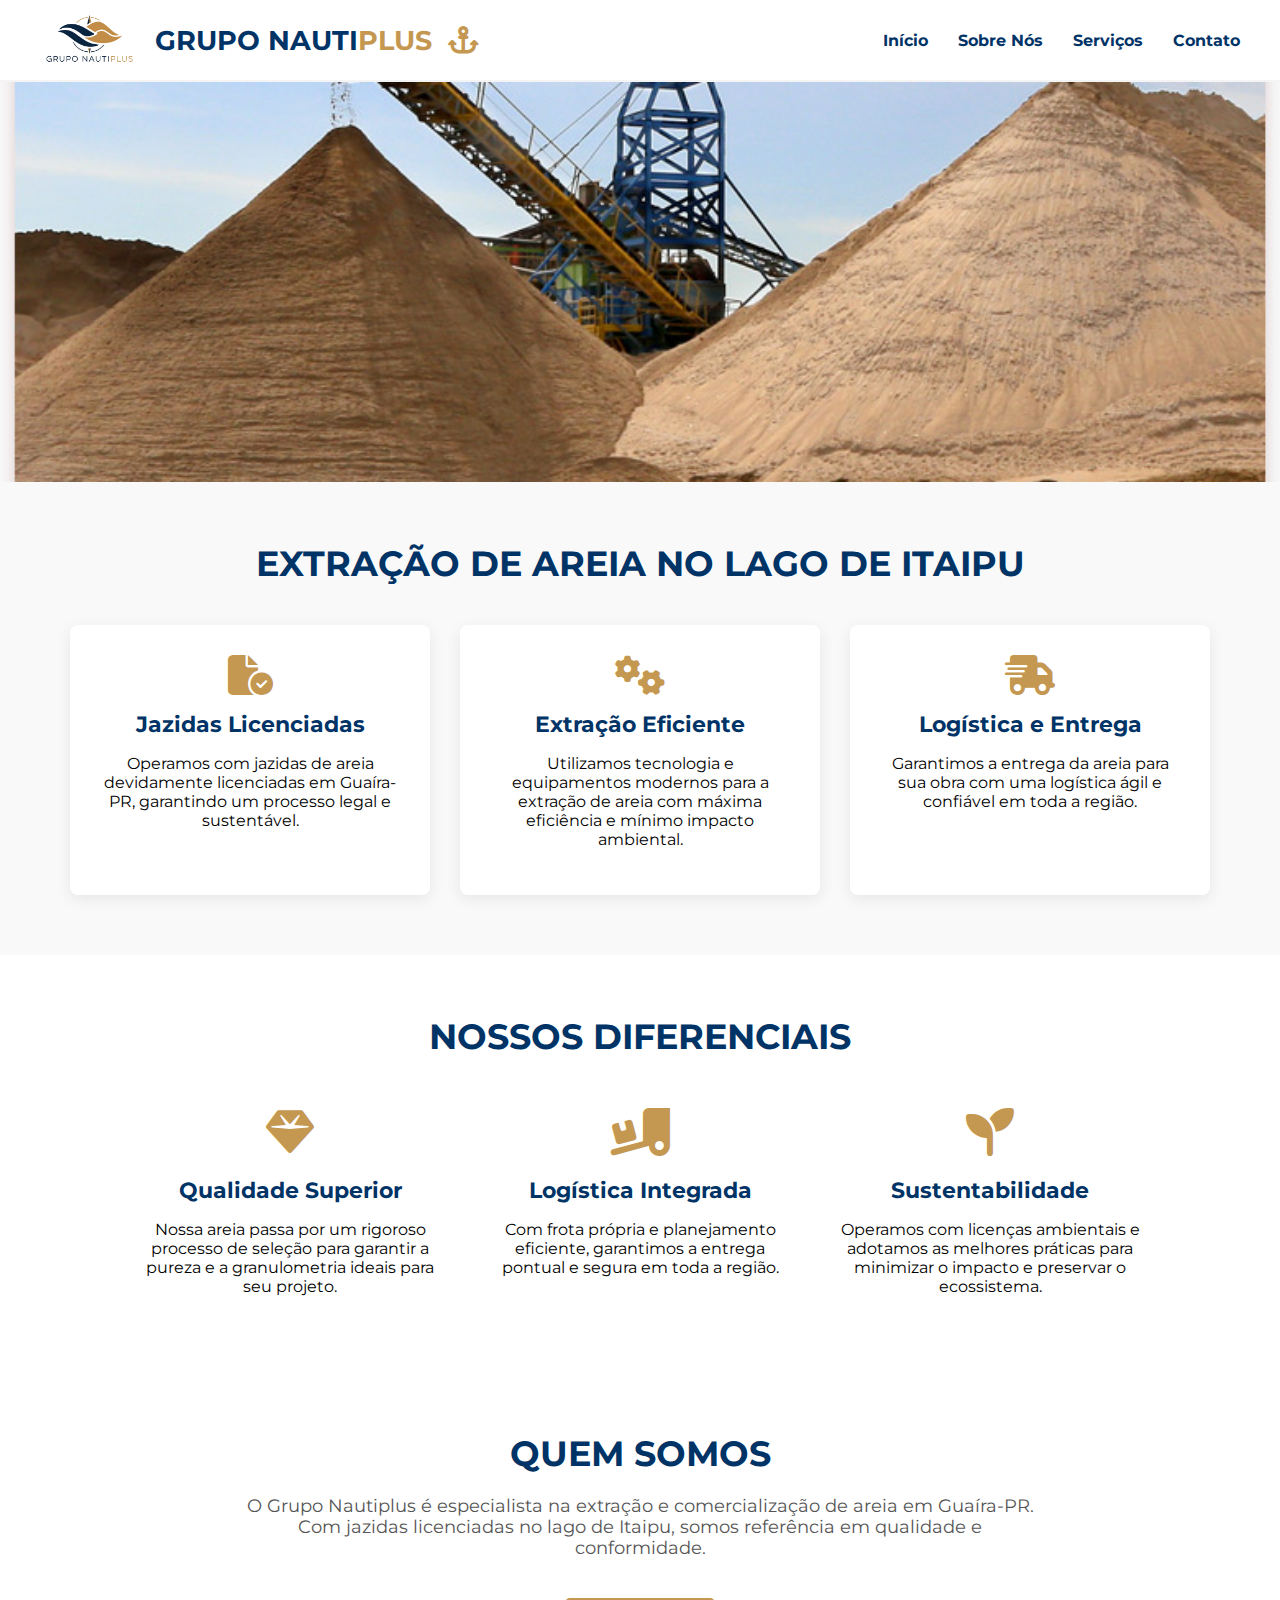
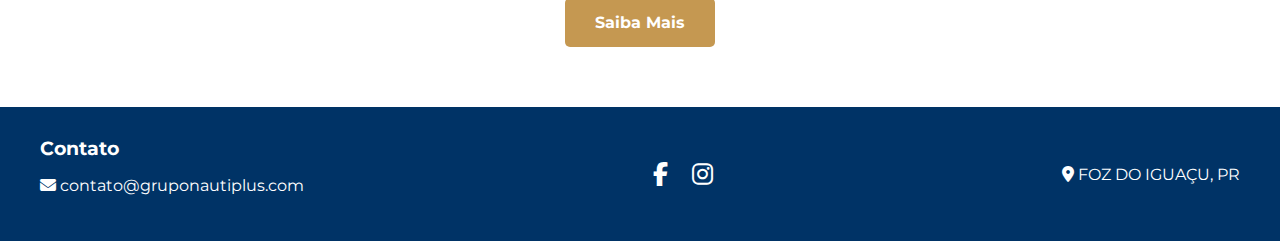
<file: index.html>
<!DOCTYPE html>
<html lang="pt-br">
<head>
    <meta charset="UTF-8">
    <meta name="viewport" content="width=device-width, initial-scale=1.0">
    <title>Grupo Nautiplus</title>
    <link rel="stylesheet" href="styles.css?v=1.0.4">
    <link rel="icon" type="image/png" href="images/logo.png">
    <!-- Montserrat Google Fonts -->
    <link href="https://fonts.googleapis.com/css?family=Montserrat:400,700&display=swap" rel="stylesheet">
    <!-- Ícones Nauticos (Font Awesome) -->
    <link rel="stylesheet" href="https://cdnjs.cloudflare.com/ajax/libs/font-awesome/6.4.2/css/all.min.css">
</head>
<body>
    <header>
        <div class="logo">
            <img src="images/logo.png" alt="Logo Grupo Nautiplus" class="logo-img" />
            <h1>
                GRUPO NAUTI<span class="plus">PLUS</span>
                <i class="fa-solid fa-anchor" style="color: #C59851; margin-left: 8px;"></i>
            </h1>
        </div>
        <nav>
            <ul>
                <li><a href="index.html">Início</a></li>
                <li><a href="about.html">Sobre Nós</a></li>
                <li><a href="services.html">Serviços</a></li>
                <li><a href="contact.html">Contato</a></li>
            </ul>
        </nav>
    </header>

    <section class="hero">
        <!-- Esta seção agora serve como um banner visual com a imagem de fundo -->
    </section>

    <section class="services-highlight">
        <h2>Extração de Areia no Lago de Itaipu</h2>
        <div class="services-container">
            <div class="service-card">
                <i class="fa-solid fa-file-circle-check"></i>
                <h3>Jazidas Licenciadas</h3>
                <p>Operamos com jazidas de areia devidamente licenciadas em Guaíra-PR, garantindo um processo legal e sustentável.</p>
            </div>
            <div class="service-card">
                <i class="fa-solid fa-gears"></i>
                <h3>Extração Eficiente</h3>
                <p>Utilizamos tecnologia e equipamentos modernos para a extração de areia com máxima eficiência e mínimo impacto ambiental.</p>
            </div>
            <div class="service-card">
                <i class="fa-solid fa-truck-fast"></i>
                <h3>Logística e Entrega</h3>
                <p>Garantimos a entrega da areia para sua obra com uma logística ágil e confiável em toda a região.</p>
            </div>
        </div>
    </section>

    <section class="differentiators-section">
        <h2>Nossos Diferenciais</h2>
        <div class="differentiators-container">
            <div class="differentiator-item">
                <i class="fa-solid fa-gem"></i>
                <h3>Qualidade Superior</h3>
                <p>Nossa areia passa por um rigoroso processo de seleção para garantir a pureza e a granulometria ideais para seu projeto.</p>
            </div>
            <div class="differentiator-item">
                <i class="fa-solid fa-truck-ramp-box"></i>
                <h3>Logística Integrada</h3>
                <p>Com frota própria e planejamento eficiente, garantimos a entrega pontual e segura em toda a região.</p>
            </div>
            <div class="differentiator-item">
                <i class="fa-solid fa-seedling"></i>
                <h3>Sustentabilidade</h3>
                <p>Operamos com licenças ambientais e adotamos as melhores práticas para minimizar o impacto e preservar o ecossistema.</p>
            </div>
        </div>
    </section>

    <section class="about-us">
        <h2>Quem Somos</h2>
        <p>O Grupo Nautiplus é especialista na extração e comercialização de areia em Guaíra-PR. Com jazidas licenciadas no lago de Itaipu, somos referência em qualidade e conformidade.</p>
        <a href="about.html" class="cta-button">Saiba Mais</a>
    </section>

    <footer>
        <div class="contact-info">
            <h3>Contato</h3>
            <p><i class="fa-solid fa-envelope"></i> contato@gruponautiplus.com</p>
        </div>
        <div class="social-media">
            <a href="#"><i class="fa-brands fa-facebook-f"></i></a>
            <a href="#"><i class="fa-brands fa-instagram"></i></a>
        </div>
        <div class="address">
            <p><i class="fa-solid fa-location-dot"></i> FOZ DO IGUAÇU, PR</p>
        </div>
    </footer>

    <script src="js/main.js?v=1.0.0"></script>
</body>
</html>
</file>
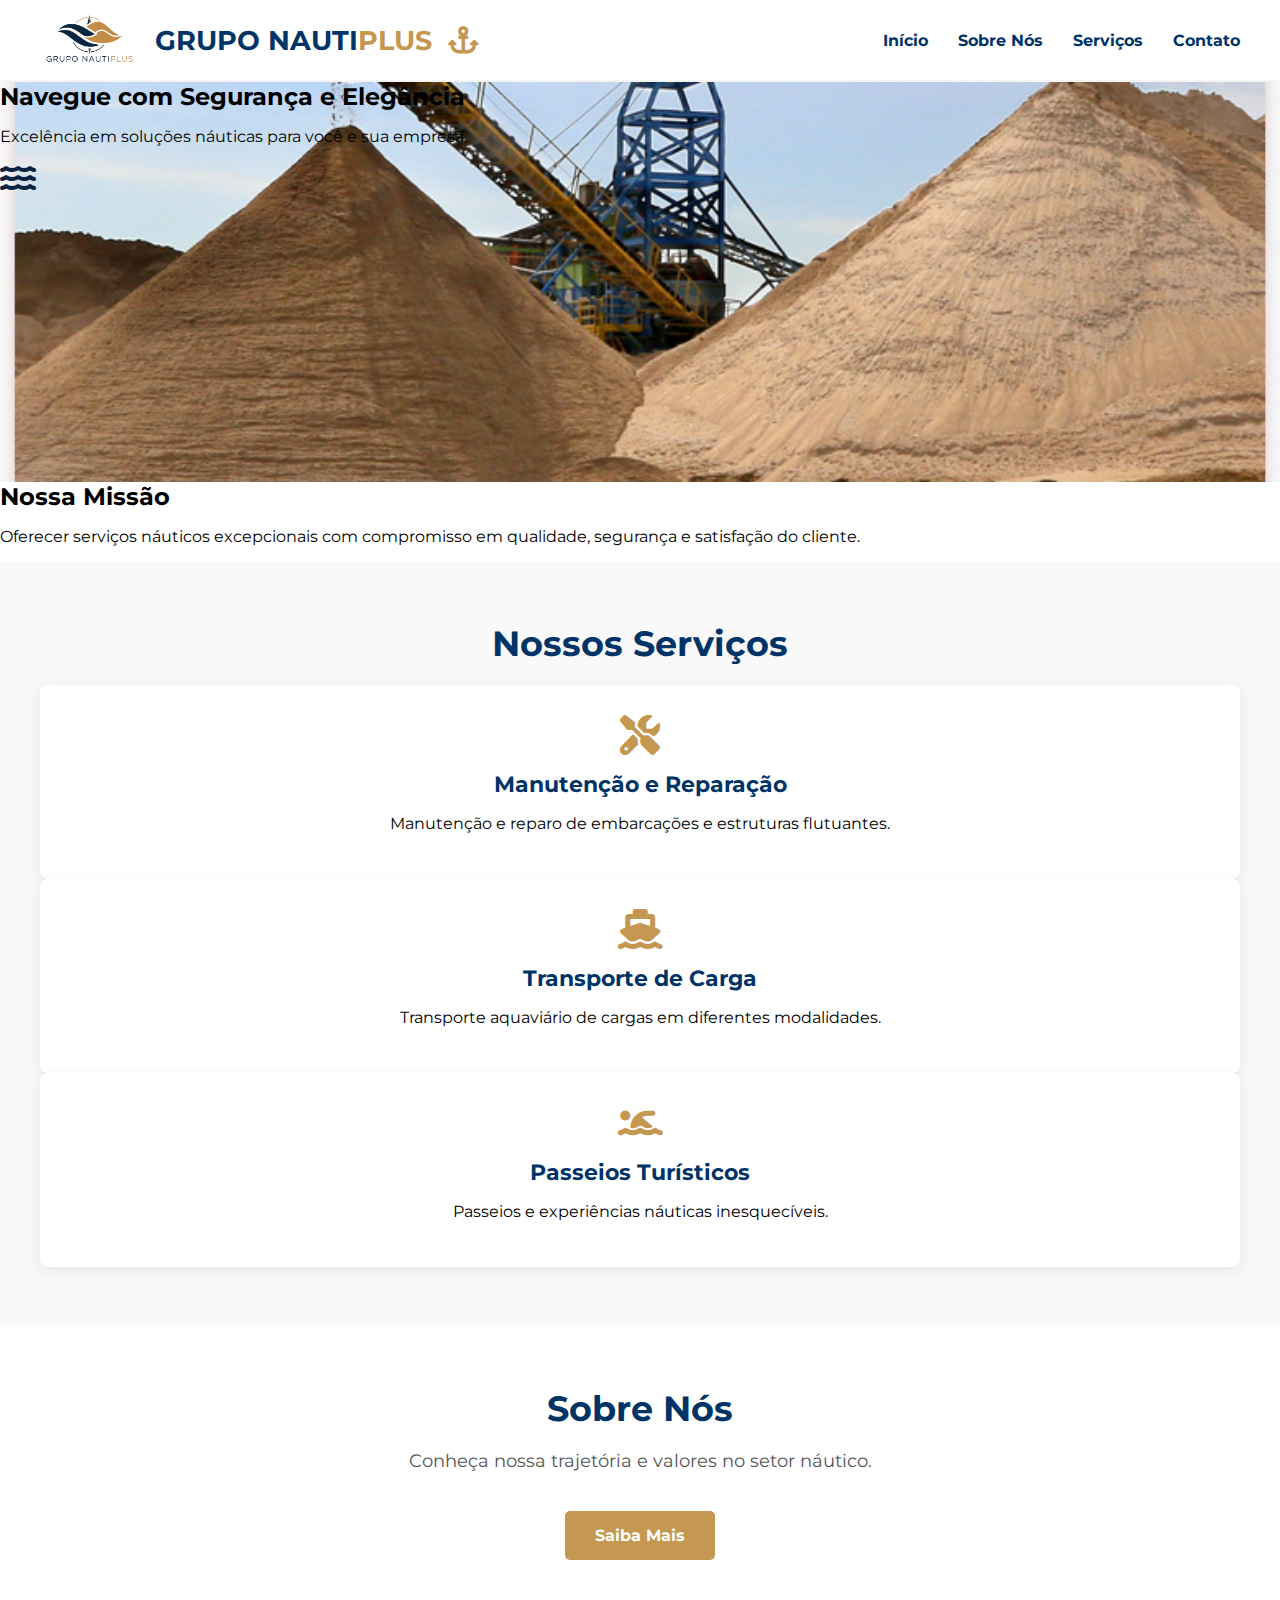
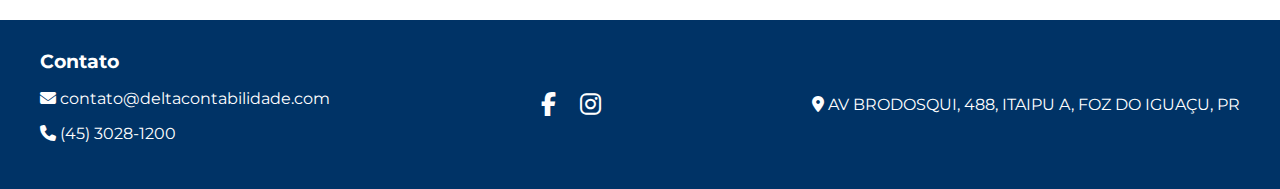
<file: grupo-nautiplus-website/src/index.html>
<!DOCTYPE html>
<html lang="pt-br">
<head>
    <meta charset="UTF-8">
    <meta name="viewport" content="width=device-width, initial-scale=1.0">
    <title>Grupo NautiPlus</title>
    <link rel="stylesheet" href="css/styles.css">
    <!-- Montserrat Google Fonts -->
    <link href="https://fonts.googleapis.com/css?family=Montserrat:400,700&display=swap" rel="stylesheet">
    <!-- Ícones Nauticos (Font Awesome) -->
    <link rel="stylesheet" href="https://cdnjs.cloudflare.com/ajax/libs/font-awesome/6.4.2/css/all.min.css">
</head>
<body>
    <header>
        <div class="logo">
            <img src="images/logo.png" alt="Logo Grupo NautiPlus" class="logo-img" />
            <h1>
                GRUPO NAUTI<span class="plus">PLUS</span>
                <i class="fa-solid fa-anchor" style="color: #C59851; margin-left: 8px;"></i>
            </h1>
        </div>
        <nav>
            <ul>
                <li><a href="index.html">Início</a></li>
                <li><a href="about.html">Sobre Nós</a></li>
                <li><a href="services.html">Serviços</a></li>
                <li><a href="contact.html">Contato</a></li>
            </ul>
        </nav>
    </header>

    <section class="hero">
        <div class="hero-content">
            <h2>Navegue com Segurança e Elegância</h2>
            <p>Excelência em soluções náuticas para você e sua empresa.</p>
            <i class="fa-solid fa-water" style="font-size: 2rem; color: #0A2342;"></i>
        </div>
    </section>

    <section class="mission">
        <h2>Nossa Missão</h2>
        <p>Oferecer serviços náuticos excepcionais com compromisso em qualidade, segurança e satisfação do cliente.</p>
    </section>

    <section class="services-highlight">
        <h2>Nossos Serviços</h2>
        <div class="service-card">
            <i class="fa-solid fa-screwdriver-wrench"></i>
            <h3>Manutenção e Reparação</h3>
            <p>Manutenção e reparo de embarcações e estruturas flutuantes.</p>
        </div>
        <div class="service-card">
            <i class="fa-solid fa-ship"></i>
            <h3>Transporte de Carga</h3>
            <p>Transporte aquaviário de cargas em diferentes modalidades.</p>
        </div>
        <div class="service-card">
            <i class="fa-solid fa-person-swimming"></i>
            <h3>Passeios Turísticos</h3>
            <p>Passeios e experiências náuticas inesquecíveis.</p>
        </div>
    </section>

    <section class="about-us">
        <h2>Sobre Nós</h2>
        <p>Conheça nossa trajetória e valores no setor náutico.</p>
        <a href="about.html" class="cta-button">Saiba Mais</a>
    </section>

    <footer>
        <div class="contact-info">
            <h3>Contato</h3>
            <p><i class="fa-solid fa-envelope"></i> contato@deltacontabilidade.com</p>
            <p><i class="fa-solid fa-phone"></i> (45) 3028-1200</p>
        </div>
        <div class="social-media">
            <a href="#"><i class="fa-brands fa-facebook-f"></i></a>
            <a href="#"><i class="fa-brands fa-instagram"></i></a>
        </div>
        <div class="address">
            <p><i class="fa-solid fa-location-dot"></i> AV BRODOSQUI, 488, ITAIPU A, FOZ DO IGUAÇU, PR</p>
        </div>
    </footer>

    <script src="js/main.js"></script>
</body>
</html>
</file>
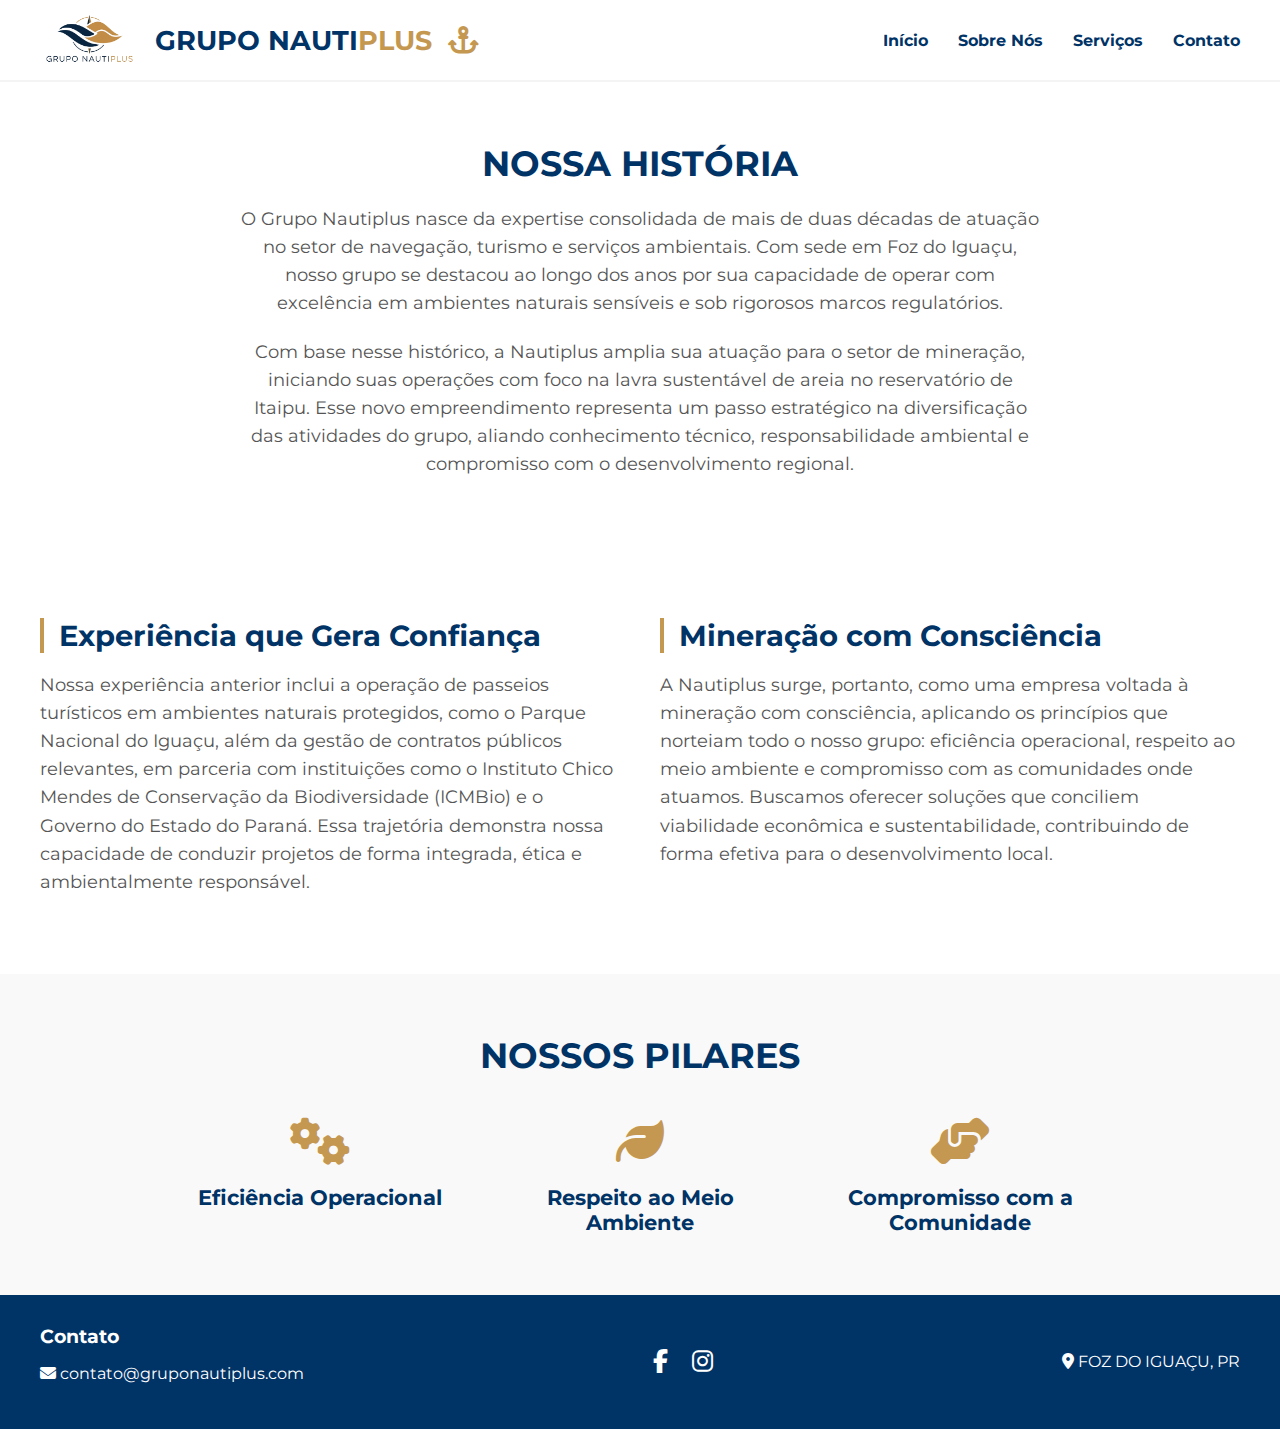
<file: about.html>
<!DOCTYPE html>
<html lang="pt-br">
<head>
    <meta charset="UTF-8">
    <meta name="viewport" content="width=device-width, initial-scale=1.0">
    <title>Sobre Nós - Grupo Nautiplus</title>
    <link rel="stylesheet" href="styles.css?v=1.0.0">
    <link rel="icon" type="image/png" href="images/logo.png">
    <!-- Montserrat Google Fonts -->
    <link href="https://fonts.googleapis.com/css?family=Montserrat:400,700&display=swap" rel="stylesheet">
    <!-- Ícones (Font Awesome) -->
    <link rel="stylesheet" href="https://cdnjs.cloudflare.com/ajax/libs/font-awesome/6.4.2/css/all.min.css">
</head>
<body>
    <header>
        <div class="logo">
            <img src="images/logo.png" alt="Logo Grupo Nautiplus" class="logo-img" />
            <h1>
                GRUPO NAUTI<span class="plus">PLUS</span>
                <i class="fa-solid fa-anchor" style="color: #C59851; margin-left: 8px;"></i>
            </h1>
        </div>
        <nav>
            <ul>
                <li><a href="index.html">Início</a></li>
                <li><a href="about.html">Sobre Nós</a></li>
                <li><a href="services.html">Serviços</a></li>
                <li><a href="contact.html">Contato</a></li>
            </ul>
        </nav>
    </header>

    <main>
        <section class="about-page-section">
            <div class="about-intro">
                <h2>Nossa História</h2>
                <p>O Grupo Nautiplus nasce da expertise consolidada de mais de duas décadas de atuação no setor de navegação, turismo e serviços ambientais. Com sede em Foz do Iguaçu, nosso grupo se destacou ao longo dos anos por sua capacidade de operar com excelência em ambientes naturais sensíveis e sob rigorosos marcos regulatórios.</p>
                <p>Com base nesse histórico, a Nautiplus amplia sua atuação para o setor de mineração, iniciando suas operações com foco na lavra sustentável de areia no reservatório de Itaipu. Esse novo empreendimento representa um passo estratégico na diversificação das atividades do grupo, aliando conhecimento técnico, responsabilidade ambiental e compromisso com o desenvolvimento regional.</p>
            </div>
        </section>

        <section class="experience-section">
            <div class="experience-content">
                <h3>Experiência que Gera Confiança</h3>
                <p>Nossa experiência anterior inclui a operação de passeios turísticos em ambientes naturais protegidos, como o Parque Nacional do Iguaçu, além da gestão de contratos públicos relevantes, em parceria com instituições como o Instituto Chico Mendes de Conservação da Biodiversidade (ICMBio) e o Governo do Estado do Paraná. Essa trajetória demonstra nossa capacidade de conduzir projetos de forma integrada, ética e ambientalmente responsável.</p>
            </div>
            <div class="principles-content">
                <h3>Mineração com Consciência</h3>
                <p>A Nautiplus surge, portanto, como uma empresa voltada à mineração com consciência, aplicando os princípios que norteiam todo o nosso grupo: eficiência operacional, respeito ao meio ambiente e compromisso com as comunidades onde atuamos. Buscamos oferecer soluções que conciliem viabilidade econômica e sustentabilidade, contribuindo de forma efetiva para o desenvolvimento local.</p>
            </div>
        </section>
        
        <section class="values-highlight">
            <h2>Nossos Pilares</h2>
            <div class="values-container">
                <div class="value-card">
                    <i class="fa-solid fa-gears"></i>
                    <h4>Eficiência Operacional</h4>
                </div>
                <div class="value-card">
                    <i class="fa-solid fa-leaf"></i>
                    <h4>Respeito ao Meio Ambiente</h4>
                </div>
                <div class="value-card">
                    <i class="fa-solid fa-handshake-angle"></i>
                    <h4>Compromisso com a Comunidade</h4>
                </div>
            </div>
        </section>
    </main>

    <footer>
        <div class="contact-info">
            <h3>Contato</h3>
            <p><i class="fa-solid fa-envelope"></i> contato@gruponautiplus.com</p>
        </div>
        <div class="social-media">
            <a href="#"><i class="fa-brands fa-facebook-f"></i></a>
            <a href="#"><i class="fa-brands fa-instagram"></i></a>
        </div>
        <div class="address">
            <p><i class="fa-solid fa-location-dot"></i> FOZ DO IGUAÇU, PR</p>
        </div>
    </footer>
</body>
</html>
</file>
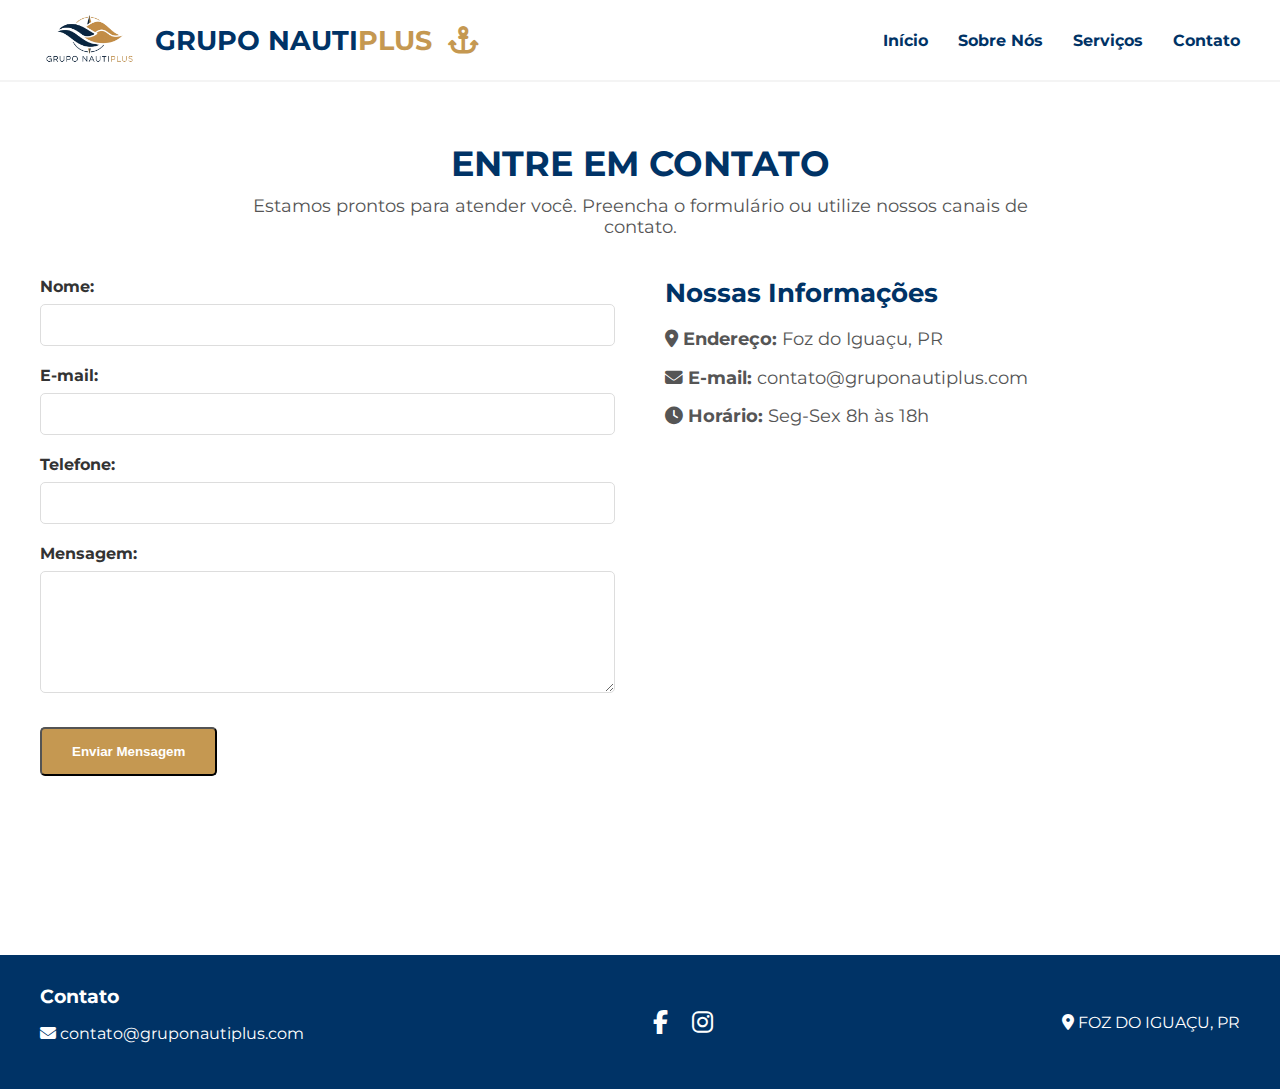
<file: contact.html>
<!DOCTYPE html>
<html lang="pt-br">
<head>
    <meta charset="UTF-8">
    <meta name="viewport" content="width=device-width, initial-scale=1.0">
    <title>Contato - Grupo Nautiplus</title>
    <link rel="stylesheet" href="styles.css?v=1.0.0">
    <!-- Montserrat Google Fonts -->
    <link href="https://fonts.googleapis.com/css?family=Montserrat:400,700&display=swap" rel="stylesheet">
    <!-- Ícones (Font Awesome) -->
    <link rel="stylesheet" href="https://cdnjs.cloudflare.com/ajax/libs/font-awesome/6.4.2/css/all.min.css">
</head>
<body>
    <header>
        <div class="logo">
            <img src="images/logo.png" alt="Logo Grupo Nautiplus" class="logo-img" />
            <h1>
                Grupo Nauti<span class="plus">plus</span>
                <i class="fa-solid fa-anchor" style="color: #C59851; margin-left: 8px;"></i>
            </h1>
        </div>
        <nav>
            <ul>
                <li><a href="index.html">Início</a></li>
                <li><a href="about.html">Sobre Nós</a></li>
                <li><a href="services.html">Serviços</a></li>
                <li><a href="contact.html">Contato</a></li>
            </ul>
        </nav>
    </header>

    <main>
        <section class="contact-page-section">
            <h2>Entre em Contato</h2>
            <p class="subtitle">Estamos prontos para atender você. Preencha o formulário ou utilize nossos canais de contato.</p>
            <div class="contact-container">
                <div class="contact-form-container">
                    <form action="#" method="post">
                        <label for="name">Nome:</label>
                        <input type="text" id="name" name="name" required>

                        <label for="email">E-mail:</label>
                        <input type="email" id="email" name="email" required>

                        <label for="phone">Telefone:</label>
                        <input type="tel" id="phone" name="phone">

                        <label for="message">Mensagem:</label>
                        <textarea id="message" name="message" rows="6" required></textarea>

                        <button type="submit" class="cta-button">Enviar Mensagem</button>
                    </form>
                </div>
                <div class="contact-details-container">
                    <h3>Nossas Informações</h3>
                    <p><i class="fa-solid fa-location-dot"></i> <strong>Endereço:</strong> Foz do Iguaçu, PR</p>
                    <p><i class="fa-solid fa-envelope"></i> <strong>E-mail:</strong> contato@gruponautiplus.com</p>
                    <p><i class="fa-solid fa-clock"></i> <strong>Horário:</strong> Seg-Sex 8h às 18h</p>
                    <div class="map-container">
                        <iframe src="https://www.google.com/maps/embed?pb=!1m16!1m12!1m3!1d3451.625385304905!2d-54.48948496482502!3d-25.42665815296876!2m3!1f0!2f0!3f0!3m2!1i1024!2i768!4f13.1!2m1!1smapa!5e1!3m2!1spt-PT!2sbr!4v1753891708103!5m2!1spt-PT!2sbr" width="600" height="450" style="border:0;" allowfullscreen="" loading="lazy" referrerpolicy="no-referrer-when-downgrade"></iframe>
                    </div>
                </div>
            </div>
        </section>
    </main>

    <footer>
        <div class="contact-info">
            <h3>Contato</h3>
            <p><i class="fa-solid fa-envelope"></i> contato@gruponautiplus.com</p>
        </div>
        <div class="social-media">
            <a href="#"><i class="fa-brands fa-facebook-f"></i></a>
            <a href="#"><i class="fa-brands fa-instagram"></i></a>
        </div>
        <div class="address">
            <p><i class="fa-solid fa-location-dot"></i> FOZ DO IGUAÇU, PR</p>
        </div>
    </footer>

    <script src="js/main.js?v=1.0.0"></script>
</body>
</html>
</file>
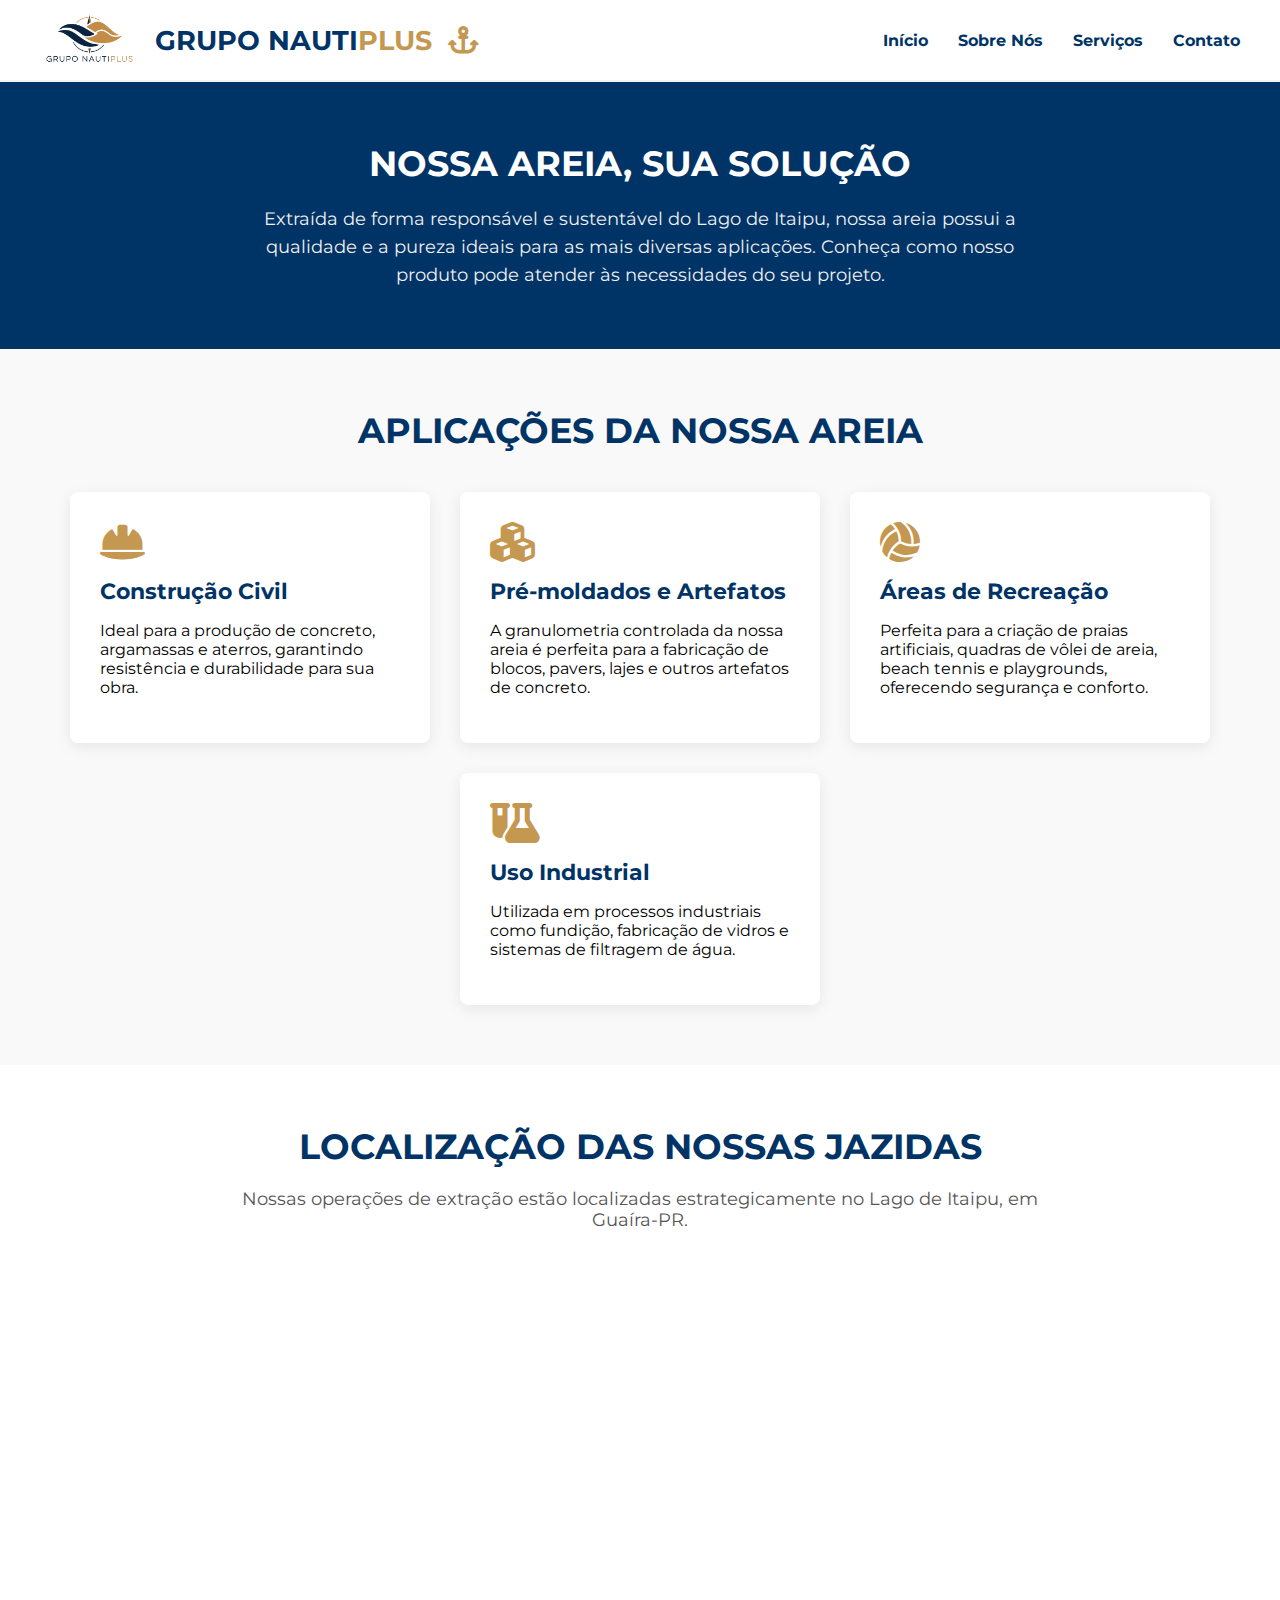
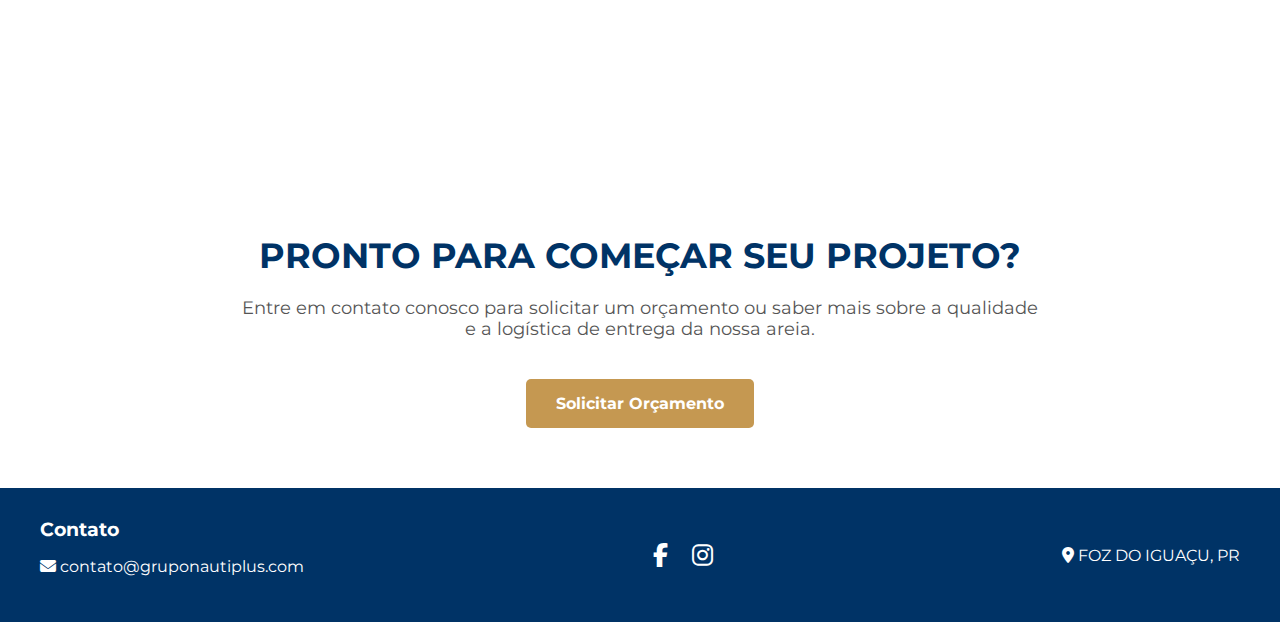
<file: services.html>
<!DOCTYPE html>
<html lang="pt-br">
<head>
    <meta charset="UTF-8">
    <meta name="viewport" content="width=device-width, initial-scale=1.0">
    <title>Serviços - Grupo Nautiplus</title>
    <link rel="stylesheet" href="styles.css?v=1.0.0">
    <!-- Montserrat Google Fonts -->
    <link href="https://fonts.googleapis.com/css?family=Montserrat:400,700&display=swap" rel="stylesheet">
    <!-- Ícones (Font Awesome) -->
    <link rel="stylesheet" href="https://cdnjs.cloudflare.com/ajax/libs/font-awesome/6.4.2/css/all.min.css">
</head>
<body>
    <header>
        <div class="logo">
            <img src="images/logo.png" alt="Logo Grupo Nautiplus" class="logo-img" />
            <h1>
                Grupo Nauti<span class="plus">plus</span>
                <i class="fa-solid fa-anchor" style="color: #C59851; margin-left: 8px;"></i>
            </h1>
        </div>
        <nav>
            <ul>
                <li><a href="index.html">Início</a></li>
                <li><a href="about.html">Sobre Nós</a></li>
                <li><a href="services.html">Serviços</a></li>
                <li><a href="contact.html">Contato</a></li>
            </ul>
        </nav>
    </header>

    <main>
        <section class="services-page-intro">
            <h2>Nossa Areia, Sua Solução</h2>
            <p>Extraída de forma responsável e sustentável do Lago de Itaipu, nossa areia possui a qualidade e a pureza ideais para as mais diversas aplicações. Conheça como nosso produto pode atender às necessidades do seu projeto.</p>
        </section>

        <section class="service-applications">
            <h2>Aplicações da Nossa Areia</h2>
            <div class="services-container">
                <div class="service-card">
                    <i class="fa-solid fa-helmet-safety"></i>
                    <h3>Construção Civil</h3>
                    <p>Ideal para a produção de concreto, argamassas e aterros, garantindo resistência e durabilidade para sua obra.</p>
                </div>
                <div class="service-card">
                    <i class="fa-solid fa-cubes"></i>
                    <h3>Pré-moldados e Artefatos</h3>
                    <p>A granulometria controlada da nossa areia é perfeita para a fabricação de blocos, pavers, lajes e outros artefatos de concreto.</p>
                </div>
                <div class="service-card">
                    <i class="fa-solid fa-volleyball"></i>
                    <h3>Áreas de Recreação</h3>
                    <p>Perfeita para a criação de praias artificiais, quadras de vôlei de areia, beach tennis e playgrounds, oferecendo segurança e conforto.</p>
                </div>
                <div class="service-card">
                    <i class="fa-solid fa-flask-vial"></i>
                    <h3>Uso Industrial</h3>
                    <p>Utilizada em processos industriais como fundição, fabricação de vidros e sistemas de filtragem de água.</p>
                </div>
            </div>
        </section>

        <section class="location-section">
            <h2>Localização das Nossas Jazidas</h2>
            <p>Nossas operações de extração estão localizadas estrategicamente no Lago de Itaipu, em Guaíra-PR.</p>
            <div class="map-container">
                <iframe src="https://www.google.com/maps/embed?pb=!1m16!1m12!1m3!1d88871.46150775958!2d-54.25574748199987!3d-24.053917730969467!2m3!1f0!2f0!3f0!3m2!1i1024!2i768!4f13.1!2m1!1smapa!5e1!3m2!1spt-PT!2sbr!4v1753892261456!5m2!1spt-PT!2sbr" width="600" height="450" style="border:0;" allowfullscreen="" loading="lazy" referrerpolicy="no-referrer-when-downgrade"></iframe>
            </div>
        </section>

        <section class="quote-section">
            <h2>Pronto para Começar seu Projeto?</h2>
            <p>Entre em contato conosco para solicitar um orçamento ou saber mais sobre a qualidade e a logística de entrega da nossa areia.</p>
            <a href="contact.html" class="cta-button">Solicitar Orçamento</a>
        </section>
    </main>

    <footer>
        <div class="contact-info">
            <h3>Contato</h3>
            <p><i class="fa-solid fa-envelope"></i> contato@gruponautiplus.com</p>
        </div>
        <div class="social-media">
            <a href="#"><i class="fa-brands fa-facebook-f"></i></a>
            <a href="#"><i class="fa-brands fa-instagram"></i></a>
        </div>
        <div class="address">
            <p><i class="fa-solid fa-location-dot"></i> FOZ DO IGUAÇU, PR</p>
        </div>
    </footer>

    <script src="js/main.js?v=1.0.0"></script>
</body>
</html>
</file>
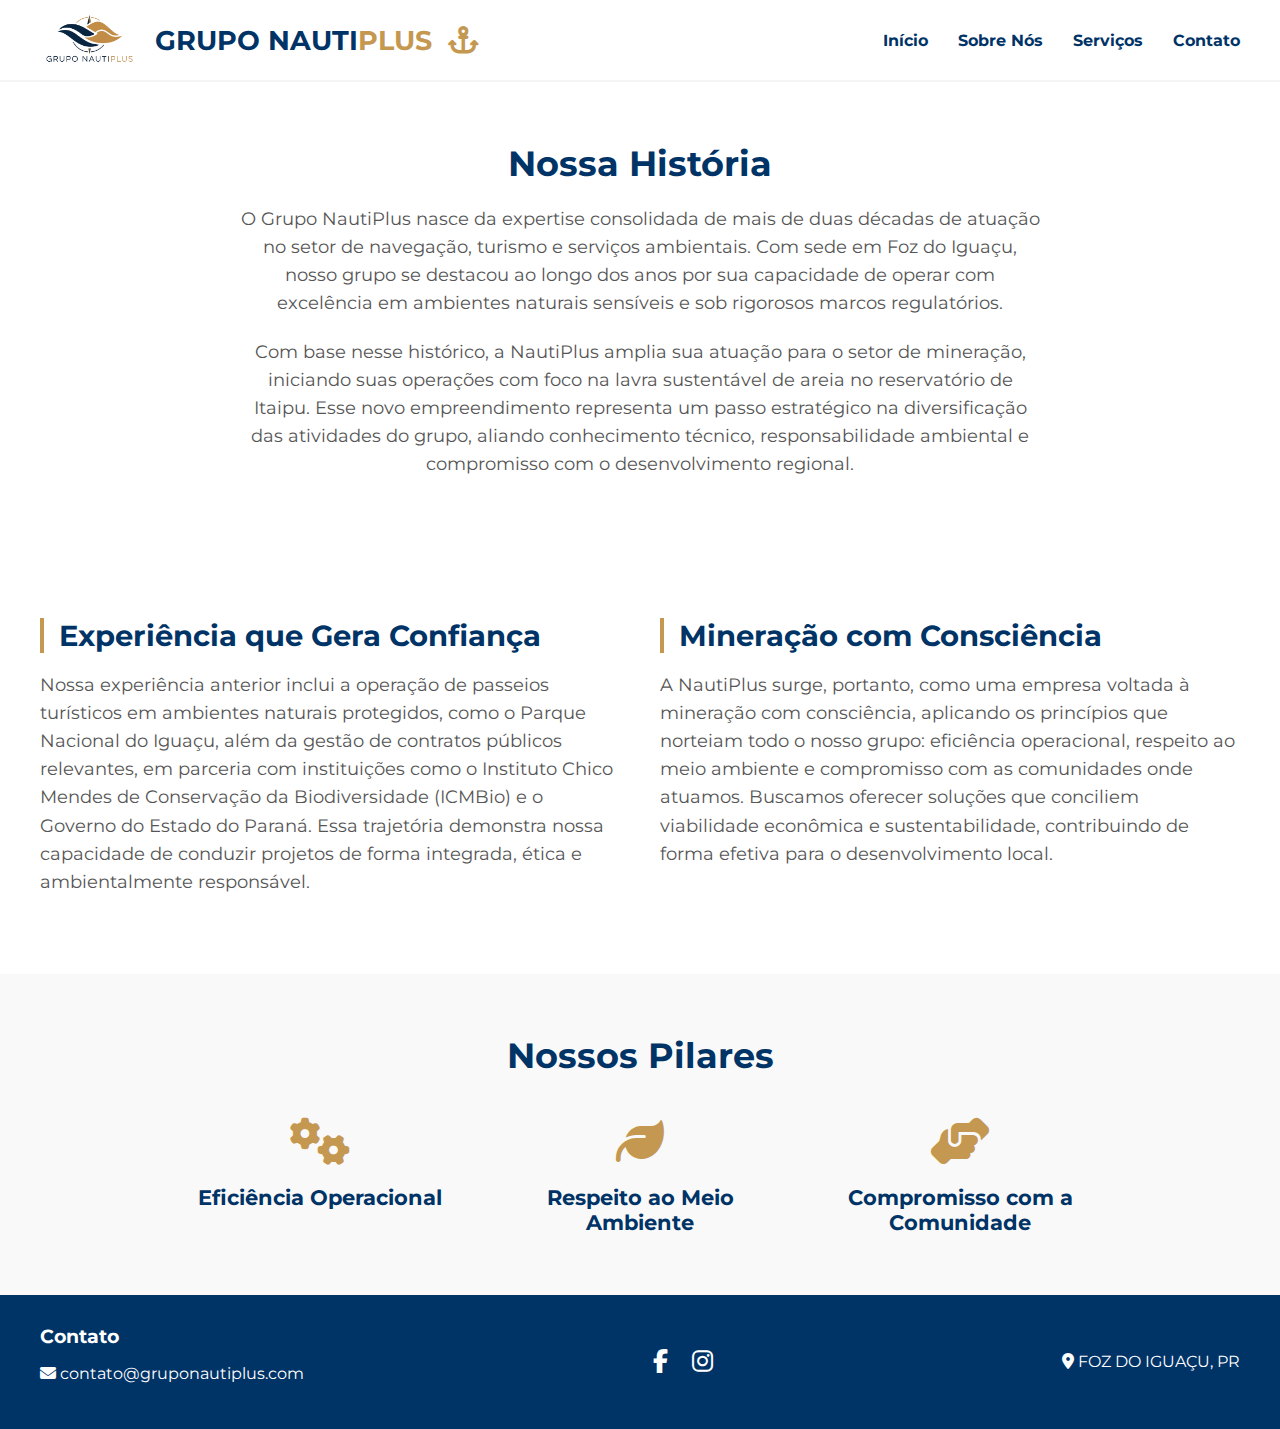
<file: grupo-nautiplus-website/src/about.html>
<!DOCTYPE html>
<html lang="pt-br">
<head>
    <meta charset="UTF-8">
    <meta name="viewport" content="width=device-width, initial-scale=1.0">
    <title>Sobre Nós - Grupo NautiPlus</title>
    <link rel="stylesheet" href="css/styles.css">
    <!-- Montserrat Google Fonts -->
    <link href="https://fonts.googleapis.com/css?family=Montserrat:400,700&display=swap" rel="stylesheet">
    <!-- Ícones (Font Awesome) -->
    <link rel="stylesheet" href="https://cdnjs.cloudflare.com/ajax/libs/font-awesome/6.4.2/css/all.min.css">
</head>
<body>
    <header>
        <div class="logo">
            <img src="images/logo.png" alt="Logo Grupo NautiPlus" class="logo-img" />
            <h1>
                GRUPO NAUTI<span class="plus">PLUS</span>
                <i class="fa-solid fa-anchor" style="color: #C59851; margin-left: 8px;"></i>
            </h1>
        </div>
        <nav>
            <ul>
                <li><a href="index.html">Início</a></li>
                <li><a href="about.html">Sobre Nós</a></li>
                <li><a href="services.html">Serviços</a></li>
                <li><a href="contact.html">Contato</a></li>
            </ul>
        </nav>
    </header>

    <main>
        <section class="about-page-section">
            <div class="about-intro">
                <h2>Nossa História</h2>
                <p>O Grupo NautiPlus nasce da expertise consolidada de mais de duas décadas de atuação no setor de navegação, turismo e serviços ambientais. Com sede em Foz do Iguaçu, nosso grupo se destacou ao longo dos anos por sua capacidade de operar com excelência em ambientes naturais sensíveis e sob rigorosos marcos regulatórios.</p>
                <p>Com base nesse histórico, a NautiPlus amplia sua atuação para o setor de mineração, iniciando suas operações com foco na lavra sustentável de areia no reservatório de Itaipu. Esse novo empreendimento representa um passo estratégico na diversificação das atividades do grupo, aliando conhecimento técnico, responsabilidade ambiental e compromisso com o desenvolvimento regional.</p>
            </div>
        </section>

        <section class="experience-section">
            <div class="experience-content">
                <h3>Experiência que Gera Confiança</h3>
                <p>Nossa experiência anterior inclui a operação de passeios turísticos em ambientes naturais protegidos, como o Parque Nacional do Iguaçu, além da gestão de contratos públicos relevantes, em parceria com instituições como o Instituto Chico Mendes de Conservação da Biodiversidade (ICMBio) e o Governo do Estado do Paraná. Essa trajetória demonstra nossa capacidade de conduzir projetos de forma integrada, ética e ambientalmente responsável.</p>
            </div>
            <div class="principles-content">
                <h3>Mineração com Consciência</h3>
                <p>A NautiPlus surge, portanto, como uma empresa voltada à mineração com consciência, aplicando os princípios que norteiam todo o nosso grupo: eficiência operacional, respeito ao meio ambiente e compromisso com as comunidades onde atuamos. Buscamos oferecer soluções que conciliem viabilidade econômica e sustentabilidade, contribuindo de forma efetiva para o desenvolvimento local.</p>
            </div>
        </section>
        
        <section class="values-highlight">
            <h2>Nossos Pilares</h2>
            <div class="values-container">
                <div class="value-card">
                    <i class="fa-solid fa-gears"></i>
                    <h4>Eficiência Operacional</h4>
                </div>
                <div class="value-card">
                    <i class="fa-solid fa-leaf"></i>
                    <h4>Respeito ao Meio Ambiente</h4>
                </div>
                <div class="value-card">
                    <i class="fa-solid fa-handshake-angle"></i>
                    <h4>Compromisso com a Comunidade</h4>
                </div>
            </div>
        </section>
    </main>

    <footer>
        <div class="contact-info">
            <h3>Contato</h3>
            <p><i class="fa-solid fa-envelope"></i> contato@gruponautiplus.com</p>
        </div>
        <div class="social-media">
            <a href="#"><i class="fa-brands fa-facebook-f"></i></a>
            <a href="#"><i class="fa-brands fa-instagram"></i></a>
        </div>
        <div class="address">
            <p><i class="fa-solid fa-location-dot"></i> FOZ DO IGUAÇU, PR</p>
        </div>
    </footer>
</body>
</html>
</file>
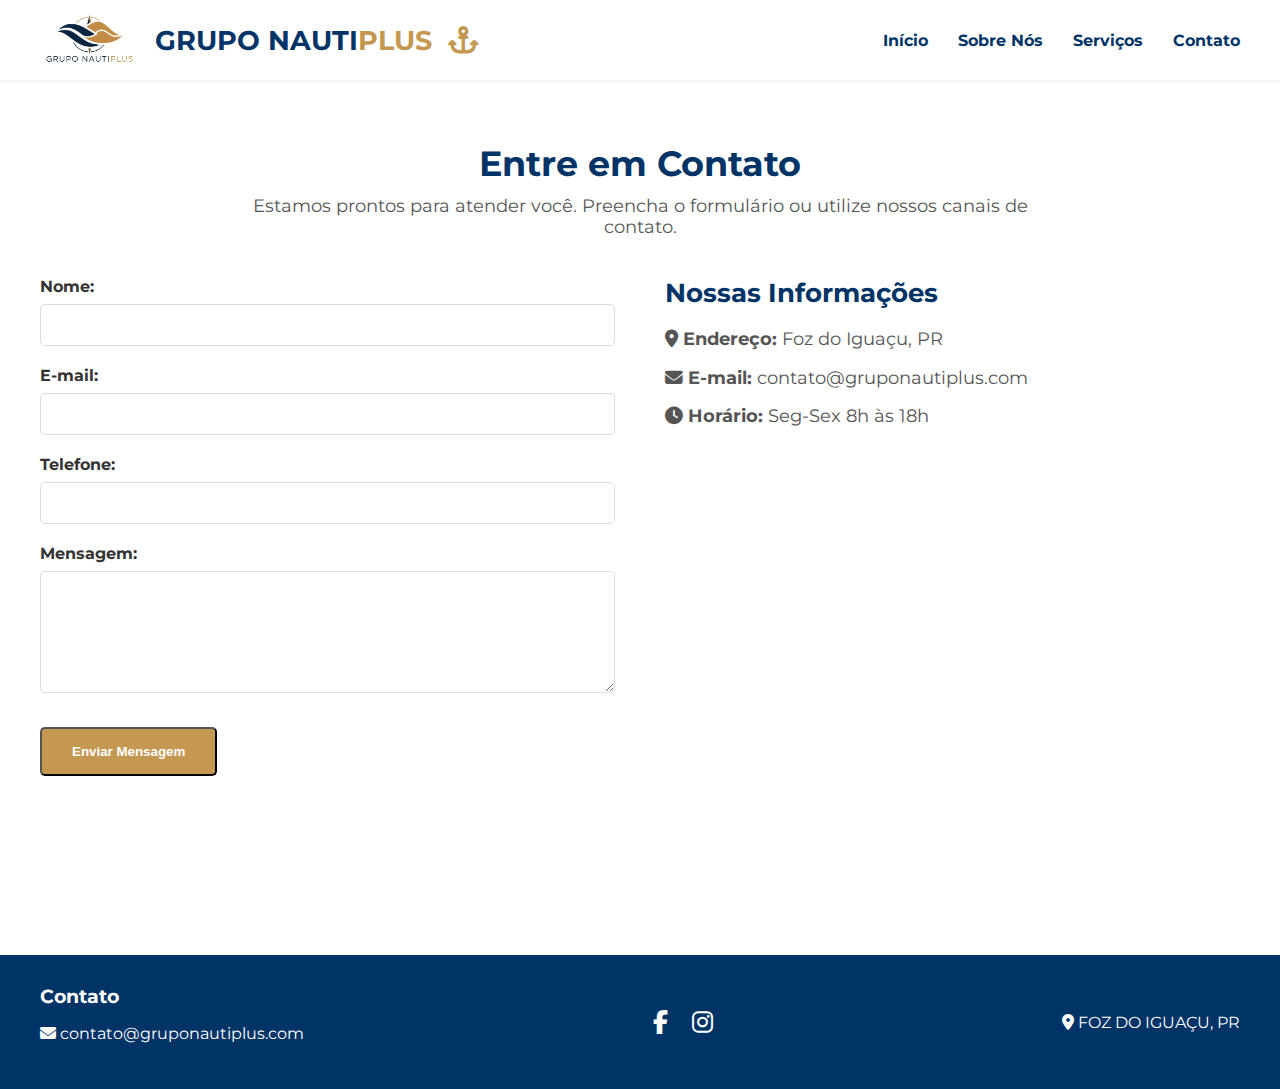
<file: grupo-nautiplus-website/src/contact.html>
<!DOCTYPE html>
<html lang="pt-br">
<head>
    <meta charset="UTF-8">
    <meta name="viewport" content="width=device-width, initial-scale=1.0">
    <title>Contato - Grupo NautiPlus</title>
    <link rel="stylesheet" href="css/styles.css">
    <!-- Montserrat Google Fonts -->
    <link href="https://fonts.googleapis.com/css?family=Montserrat:400,700&display=swap" rel="stylesheet">
    <!-- Ícones (Font Awesome) -->
    <link rel="stylesheet" href="https://cdnjs.cloudflare.com/ajax/libs/font-awesome/6.4.2/css/all.min.css">
</head>
<body>
    <header>
        <div class="logo">
            <img src="images/logo.png" alt="Logo Grupo NautiPlus" class="logo-img" />
            <h1>
                GRUPO NAUTI<span class="plus">PLUS</span>
                <i class="fa-solid fa-anchor" style="color: #C59851; margin-left: 8px;"></i>
            </h1>
        </div>
        <nav>
            <ul>
                <li><a href="index.html">Início</a></li>
                <li><a href="about.html">Sobre Nós</a></li>
                <li><a href="services.html">Serviços</a></li>
                <li><a href="contact.html">Contato</a></li>
            </ul>
        </nav>
    </header>

    <main>
        <section class="contact-page-section">
            <h2>Entre em Contato</h2>
            <p class="subtitle">Estamos prontos para atender você. Preencha o formulário ou utilize nossos canais de contato.</p>
            <div class="contact-container">
                <div class="contact-form-container">
                    <form action="#" method="post">
                        <label for="name">Nome:</label>
                        <input type="text" id="name" name="name" required>

                        <label for="email">E-mail:</label>
                        <input type="email" id="email" name="email" required>

                        <label for="phone">Telefone:</label>
                        <input type="tel" id="phone" name="phone">

                        <label for="message">Mensagem:</label>
                        <textarea id="message" name="message" rows="6" required></textarea>

                        <button type="submit" class="cta-button">Enviar Mensagem</button>
                    </form>
                </div>
                <div class="contact-details-container">
                    <h3>Nossas Informações</h3>
                    <p><i class="fa-solid fa-location-dot"></i> <strong>Endereço:</strong> Foz do Iguaçu, PR</p>
                    <p><i class="fa-solid fa-envelope"></i> <strong>E-mail:</strong> contato@gruponautiplus.com</p>
                    <p><i class="fa-solid fa-clock"></i> <strong>Horário:</strong> Seg-Sex 8h às 18h</p>
                    <div class="map-container">
                        <iframe src="https://www.google.com/maps/embed?pb=!1m16!1m12!1m3!1d3451.625385304905!2d-54.48948496482502!3d-25.42665815296876!2m3!1f0!2f0!3f0!3m2!1i1024!2i768!4f13.1!2m1!1smapa!5e1!3m2!1spt-PT!2sbr!4v1753891708103!5m2!1spt-PT!2sbr" width="600" height="450" style="border:0;" allowfullscreen="" loading="lazy" referrerpolicy="no-referrer-when-downgrade"></iframe>
                    </div>
                </div>
            </div>
        </section>
    </main>

    <footer>
        <div class="contact-info">
            <h3>Contato</h3>
            <p><i class="fa-solid fa-envelope"></i> contato@gruponautiplus.com</p>
        </div>
        <div class="social-media">
            <a href="#"><i class="fa-brands fa-facebook-f"></i></a>
            <a href="#"><i class="fa-brands fa-instagram"></i></a>
        </div>
        <div class="address">
            <p><i class="fa-solid fa-location-dot"></i> FOZ DO IGUAÇU, PR</p>
        </div>
    </footer>

    <script src="js/main.js"></script>
</body>
</html>
</file>
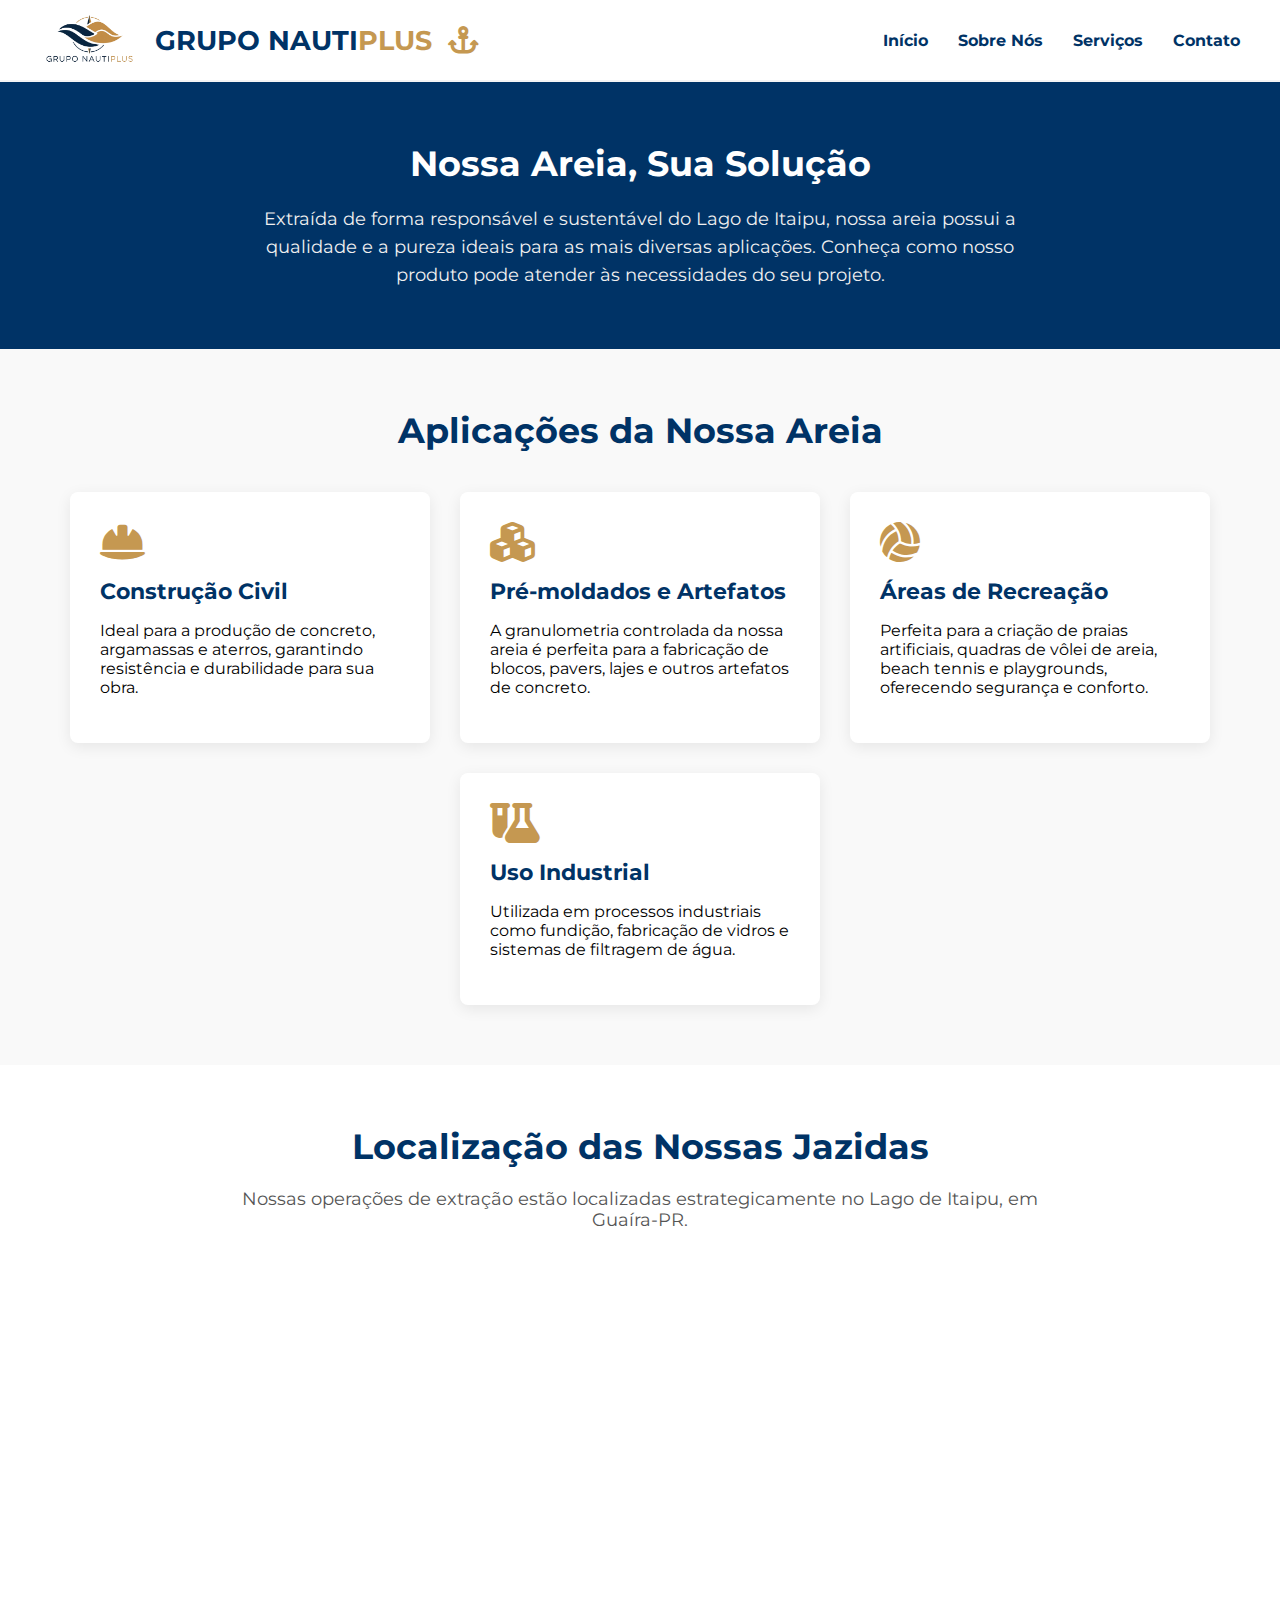
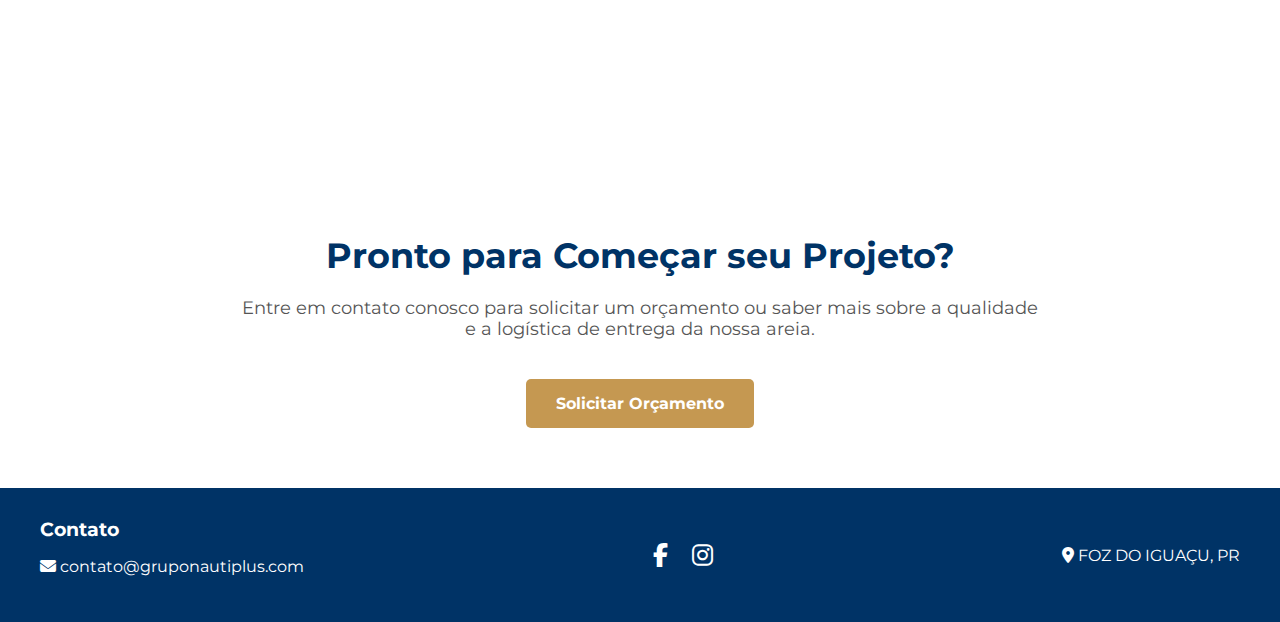
<file: grupo-nautiplus-website/src/services.html>
<!DOCTYPE html>
<html lang="pt-br">
<head>
    <meta charset="UTF-8">
    <meta name="viewport" content="width=device-width, initial-scale=1.0">
    <title>Serviços - Grupo NautiPlus</title>
    <link rel="stylesheet" href="css/styles.css">
    <!-- Montserrat Google Fonts -->
    <link href="https://fonts.googleapis.com/css?family=Montserrat:400,700&display=swap" rel="stylesheet">
    <!-- Ícones (Font Awesome) -->
    <link rel="stylesheet" href="https://cdnjs.cloudflare.com/ajax/libs/font-awesome/6.4.2/css/all.min.css">
</head>
<body>
    <header>
        <div class="logo">
            <img src="images/logo.png" alt="Logo Grupo NautiPlus" class="logo-img" />
            <h1>
                GRUPO NAUTI<span class="plus">PLUS</span>
                <i class="fa-solid fa-anchor" style="color: #C59851; margin-left: 8px;"></i>
            </h1>
        </div>
        <nav>
            <ul>
                <li><a href="index.html">Início</a></li>
                <li><a href="about.html">Sobre Nós</a></li>
                <li><a href="services.html">Serviços</a></li>
                <li><a href="contact.html">Contato</a></li>
            </ul>
        </nav>
    </header>

    <main>
        <section class="services-page-intro">
            <h2>Nossa Areia, Sua Solução</h2>
            <p>Extraída de forma responsável e sustentável do Lago de Itaipu, nossa areia possui a qualidade e a pureza ideais para as mais diversas aplicações. Conheça como nosso produto pode atender às necessidades do seu projeto.</p>
        </section>

        <section class="service-applications">
            <h2>Aplicações da Nossa Areia</h2>
            <div class="services-container">
                <div class="service-card">
                    <i class="fa-solid fa-helmet-safety"></i>
                    <h3>Construção Civil</h3>
                    <p>Ideal para a produção de concreto, argamassas e aterros, garantindo resistência e durabilidade para sua obra.</p>
                </div>
                <div class="service-card">
                    <i class="fa-solid fa-cubes"></i>
                    <h3>Pré-moldados e Artefatos</h3>
                    <p>A granulometria controlada da nossa areia é perfeita para a fabricação de blocos, pavers, lajes e outros artefatos de concreto.</p>
                </div>
                <div class="service-card">
                    <i class="fa-solid fa-volleyball"></i>
                    <h3>Áreas de Recreação</h3>
                    <p>Perfeita para a criação de praias artificiais, quadras de vôlei de areia, beach tennis e playgrounds, oferecendo segurança e conforto.</p>
                </div>
                <div class="service-card">
                    <i class="fa-solid fa-flask-vial"></i>
                    <h3>Uso Industrial</h3>
                    <p>Utilizada em processos industriais como fundição, fabricação de vidros e sistemas de filtragem de água.</p>
                </div>
            </div>
        </section>

        <section class="location-section">
            <h2>Localização das Nossas Jazidas</h2>
            <p>Nossas operações de extração estão localizadas estrategicamente no Lago de Itaipu, em Guaíra-PR.</p>
            <div class="map-container">
                <iframe src="https://www.google.com/maps/embed?pb=!1m16!1m12!1m3!1d88871.46150775958!2d-54.25574748199987!3d-24.053917730969467!2m3!1f0!2f0!3f0!3m2!1i1024!2i768!4f13.1!2m1!1smapa!5e1!3m2!1spt-PT!2sbr!4v1753892261456!5m2!1spt-PT!2sbr" width="600" height="450" style="border:0;" allowfullscreen="" loading="lazy" referrerpolicy="no-referrer-when-downgrade"></iframe>
            </div>
        </section>

        <section class="quote-section">
            <h2>Pronto para Começar seu Projeto?</h2>
            <p>Entre em contato conosco para solicitar um orçamento ou saber mais sobre a qualidade e a logística de entrega da nossa areia.</p>
            <a href="contact.html" class="cta-button">Solicitar Orçamento</a>
        </section>
    </main>

    <footer>
        <div class="contact-info">
            <h3>Contato</h3>
            <p><i class="fa-solid fa-envelope"></i> contato@gruponautiplus.com</p>
        </div>
        <div class="social-media">
            <a href="#"><i class="fa-brands fa-facebook-f"></i></a>
            <a href="#"><i class="fa-brands fa-instagram"></i></a>
        </div>
        <div class="address">
            <p><i class="fa-solid fa-location-dot"></i> FOZ DO IGUAÇU, PR</p>
        </div>
    </footer>

    <script src="js/main.js"></script>
</body>
</html>
</file>
<file: styles.css>
body {
    font-family: 'Montserrat', sans-serif;
    margin: 0;
    padding: 0;
    box-sizing: border-box;
}

header {
    background-color: #ffffff; /* Fundo branco para um visual mais limpo */
    color: #003366; /* Texto em azul escuro para contrastar com o fundo */
    padding: 10px 40px;
    display: flex;
    justify-content: space-between;
    align-items: center;
    border-bottom: 2px solid #f4f4f4; /* Borda sutil para separação */
}

h1, h2, h3 {
    margin: 0;
}

section h2 {
    text-transform: uppercase;
}

.logo {
    display: flex;
    align-items: center;
}

.logo h1 {
    font-size: 1.7rem;
    text-transform: uppercase;
}

.plus {
    color: #C59851; /* Cor dourada para destaque */
}

nav {
    margin: 0;
}

nav a {
    color: #003366; /* Cor do texto igual a do cabeçalho */
    text-decoration: none;
    font-weight: bold;
}

nav a:hover {
    text-decoration: underline;
}

nav ul {
    list-style: none;
    margin: 0;
    padding: 0;
    display: flex;
}

nav ul li {
    margin-left: 30px;
}

.hero {
    background-image: url('images/home-abareias.jpg'); /* Imagem de fundo principal */
    background-size: cover;
    background-position: center;
    height: 400px;
}

/* Estilo geral para as seções do corpo */
.services-highlight, .differentiators-section, .about-us {
    padding: 60px 40px;
    text-align: center;
}

/* Alternar cor de fundo para melhor distinção */
.services-highlight {
    background-color: #f9f9f9;
}

.services-highlight h2, .differentiators-section h2, .about-us h2 {
    font-size: 2.2rem;
    color: #003366;
    margin-bottom: 20px;
}

.about-us p {
    font-size: 1.1rem;
    color: #555;
    max-width: 800px;
    margin: 0 auto 30px auto; /* Centraliza o parágrafo */
}

/* Container para os cards de serviço */
.services-container {
    display: flex;
    justify-content: center;
    gap: 30px;
    flex-wrap: wrap;
    margin-top: 40px;
}

.service-card {
    background-color: #ffffff;
    border-radius: 8px;
    padding: 30px;
    box-shadow: 0 4px 15px rgba(0, 0, 0, 0.08);
    flex-basis: 300px; /* Largura base de cada card */
    transition: transform 0.3s ease, box-shadow 0.3s ease;
}

.service-card:hover {
    transform: translateY(-10px);
    box-shadow: 0 8px 25px rgba(0, 0, 0, 0.12);
}

.service-card i {
    font-size: 2.5rem;
    color: #C59851; /* Dourado */
    margin-bottom: 15px;
}

.service-card h3 {
    font-size: 1.4rem;
    color: #003366;
    margin-bottom: 10px;
}

.cta-button {
    background-color: #C59851; /* Dourado */
    color: #ffffff;
    padding: 15px 30px;
    border-radius: 5px;
    text-decoration: none;
    font-weight: bold;
    display: inline-block; /* Para que o margin-top funcione */
    margin-top: 10px;
    transition: background-color 0.3s ease;
}

.differentiators-section {
    background-color: #ffffff;
}

.differentiators-section h2 {
    margin-bottom: 50px;
}

.differentiators-container {
    display: flex;
    justify-content: center;
    gap: 50px;
    flex-wrap: wrap;
    max-width: 1200px;
    margin: 0 auto;
}

.differentiator-item {
    flex-basis: 300px;
}

.differentiator-item i {
    font-size: 3rem;
    color: #C59851;
    margin-bottom: 20px;
}

.differentiator-item h3 {
    font-size: 1.4rem;
    color: #003366;
    margin-bottom: 15px;
}
.cta-button:hover {
    background-color: #b38642; /* Dourado mais escuro */
}

footer {
    background-color: #003366;
    color: #ffffff;
    padding: 30px 40px;
    display: flex;
    justify-content: space-between;
    align-items: center;
    flex-wrap: wrap;
    gap: 20px;
}

/* Exemplo para ajustar a logo */
.logo-img {
    height: 60px;
    margin-right: 16px;
    vertical-align: middle;
}

footer .social-media a {
    color: #ffffff;
    text-decoration: none;
    margin: 0 10px;
    font-size: 1.5rem;
    transition: color 0.3s ease;
}

footer .social-media a:hover {
    color: #C59851; /* Dourado */
}

/* --- Página de Contato --- */
.contact-page-section {
    padding: 60px 40px;
    background-color: #ffffff;
}

.contact-page-section h2 {
    text-align: center;
    font-size: 2.2rem;
    color: #003366;
    margin-bottom: 10px;
}

.contact-page-section .subtitle {
    text-align: center;
    font-size: 1.1rem;
    color: #555;
    max-width: 800px;
    margin: 0 auto 40px auto;
}

.contact-container {
    display: flex;
    gap: 50px;
    max-width: 1200px;
    margin: 0 auto;
}

.contact-form-container, .contact-details-container {
    flex: 1;
}

.contact-form-container form label {
    display: block;
    margin-bottom: 8px;
    font-weight: bold;
    color: #333;
}

.contact-form-container form input,
.contact-form-container form textarea {
    width: 100%;
    padding: 12px;
    border: 1px solid #ddd;
    border-radius: 5px;
    margin-bottom: 20px;
    box-sizing: border-box; /* Garante que o padding não afete a largura total */
    font-family: 'Montserrat', sans-serif;
}

.contact-details-container h3 {
    font-size: 1.6rem;
    color: #003366;
    margin-bottom: 20px;
}

.contact-details-container p {
    font-size: 1.1rem;
    color: #555;
    margin-bottom: 15px;
}

.map-container iframe {
    width: 100%;
    border-radius: 8px;
}

/* --- Página Sobre Nós --- */
.about-page-section {
    padding: 60px 40px;
    background-color: #ffffff;
}

.about-intro h2 {
    text-align: center;
    font-size: 2.2rem;
    color: #003366;
    margin-bottom: 20px;
}

.about-intro p {
    font-size: 1.1rem;
    color: #555;
    max-width: 800px;
    margin: 0 auto 20px auto;
    text-align: center;
    line-height: 1.6;
}

.experience-section {
    display: flex;
    gap: 40px;
    padding: 60px 40px;
    max-width: 1200px;
    margin: 0 auto;
}

.experience-content, .principles-content {
    flex: 1;
}

.experience-section h3 {
    font-size: 1.8rem;
    color: #003366;
    margin-bottom: 15px;
    border-left: 4px solid #C59851;
    padding-left: 15px;
}

.experience-section p {
    font-size: 1.1rem;
    color: #555;
    line-height: 1.6;
}

.values-highlight {
    padding: 60px 40px;
    background-color: #f9f9f9;
    text-align: center;
}

.values-highlight h2 {
    font-size: 2.2rem;
    color: #003366;
    margin-bottom: 40px;
}

.values-container {
    display: flex;
    justify-content: center;
    gap: 40px;
    flex-wrap: wrap;
}

.value-card {
    flex-basis: 280px;
}

.value-card i {
    font-size: 3rem;
    color: #C59851;
    margin-bottom: 20px;
}

.value-card h4 {
    font-size: 1.3rem;
    color: #003366;
    margin: 0;
}

/* --- Página de Serviços --- */
.services-page-intro {
    padding: 60px 40px;
    text-align: center;
    background-color: #003366;
    color: #ffffff;
}

.services-page-intro h2 {
    font-size: 2.2rem;
    margin-bottom: 20px;
    color: #ffffff;
}

.services-page-intro p {
    font-size: 1.1rem;
    max-width: 800px;
    margin: 0 auto;
    line-height: 1.6;
    color: #f0f0f0;
}

.service-applications {
    padding: 60px 40px;
    background-color: #f9f9f9;
}

.service-applications h2 {
    text-align: center;
    font-size: 2.2rem;
    color: #003366;
    margin-bottom: 40px;
}

.quote-section {
    padding: 60px 40px;
    text-align: center;
    background-color: #ffffff;
}

.quote-section h2 {
    font-size: 2.2rem;
    color: #003366;
    margin-bottom: 20px;
}

.quote-section p {
    font-size: 1.1rem;
    color: #555;
    max-width: 800px;
    margin: 0 auto 30px auto;
}


.location-section {
    padding: 60px 40px;
    background-color: #ffffff;
    text-align: center;
}

.location-section h2 {
    font-size: 2.2rem;
    color: #003366;
    margin-bottom: 20px;
}

.location-section p {
    font-size: 1.1rem;
    color: #555;
    max-width: 800px;
    margin: 0 auto 30px auto;
}

@media (max-width: 768px) {
    header {
        flex-direction: column;
        padding: 20px;
    }

    nav ul {
        flex-direction: column;
        align-items: center;
        margin-top: 20px;
    }

    nav ul li {
        margin: 10px 0;
    }

    .hero {
        height: 300px;
    }

    footer {
        flex-direction: column;
        justify-content: center;
    }

    .contact-container {
        flex-direction: column;
    }

    .experience-section {
        flex-direction: column;
    }

    .differentiators-container {
        gap: 40px;
    }
}
</file>
<file: grupo-nautiplus-website/src/css/styles.css>
body {
    font-family: 'Montserrat', sans-serif;
    margin: 0;
    padding: 0;
    box-sizing: border-box;
}

header {
    background-color: #ffffff; /* Fundo branco para um visual mais limpo */
    color: #003366; /* Texto em azul escuro para contrastar com o fundo */
    padding: 10px 40px;
    display: flex;
    justify-content: space-between;
    align-items: center;
    border-bottom: 2px solid #f4f4f4; /* Borda sutil para separação */
}

h1, h2, h3 {
    margin: 0;
}

.logo {
    display: flex;
    align-items: center;
}

.logo h1 {
    font-size: 1.7rem;
}

.plus {
    color: #C59851; /* Cor dourada para destaque */
}

nav {
    margin: 0;
}

nav a {
    color: #003366; /* Cor do texto igual a do cabeçalho */
    text-decoration: none;
    font-weight: bold;
}

nav a:hover {
    text-decoration: underline;
}

nav ul {
    list-style: none;
    margin: 0;
    padding: 0;
    display: flex;
}

nav ul li {
    margin-left: 30px;
}

.hero {
    background-image: url('../images/home-abareias.jpg'); /* Imagem de fundo principal */
    background-size: cover;
    background-position: center;
    height: 400px;
}

/* Estilo geral para as seções do corpo */
.services-highlight, .differentiators-section, .about-us {
    padding: 60px 40px;
    text-align: center;
}

/* Alternar cor de fundo para melhor distinção */
.services-highlight {
    background-color: #f9f9f9;
}

.services-highlight h2, .differentiators-section h2, .about-us h2 {
    font-size: 2.2rem;
    color: #003366;
    margin-bottom: 20px;
}

.about-us p {
    font-size: 1.1rem;
    color: #555;
    max-width: 800px;
    margin: 0 auto 30px auto; /* Centraliza o parágrafo */
}

/* Container para os cards de serviço */
.services-container {
    display: flex;
    justify-content: center;
    gap: 30px;
    flex-wrap: wrap;
    margin-top: 40px;
}

.service-card {
    background-color: #ffffff;
    border-radius: 8px;
    padding: 30px;
    box-shadow: 0 4px 15px rgba(0, 0, 0, 0.08);
    flex-basis: 300px; /* Largura base de cada card */
    transition: transform 0.3s ease, box-shadow 0.3s ease;
}

.service-card:hover {
    transform: translateY(-10px);
    box-shadow: 0 8px 25px rgba(0, 0, 0, 0.12);
}

.service-card i {
    font-size: 2.5rem;
    color: #C59851; /* Dourado */
    margin-bottom: 15px;
}

.service-card h3 {
    font-size: 1.4rem;
    color: #003366;
    margin-bottom: 10px;
}

.cta-button {
    background-color: #C59851; /* Dourado */
    color: #ffffff;
    padding: 15px 30px;
    border-radius: 5px;
    text-decoration: none;
    font-weight: bold;
    display: inline-block; /* Para que o margin-top funcione */
    margin-top: 10px;
    transition: background-color 0.3s ease;
}

.differentiators-section {
    background-color: #ffffff;
}

.differentiators-section h2 {
    margin-bottom: 50px;
}

.differentiators-container {
    display: flex;
    justify-content: center;
    gap: 50px;
    flex-wrap: wrap;
    max-width: 1200px;
    margin: 0 auto;
}

.differentiator-item {
    flex-basis: 300px;
}

.differentiator-item i {
    font-size: 3rem;
    color: #C59851;
    margin-bottom: 20px;
}

.differentiator-item h3 {
    font-size: 1.4rem;
    color: #003366;
    margin-bottom: 15px;
}
.cta-button:hover {
    background-color: #b38642; /* Dourado mais escuro */
}

footer {
    background-color: #003366;
    color: #ffffff;
    padding: 30px 40px;
    display: flex;
    justify-content: space-between;
    align-items: center;
    flex-wrap: wrap;
    gap: 20px;
}

/* Exemplo para ajustar a logo */
.logo-img {
    height: 60px;
    margin-right: 16px;
    vertical-align: middle;
}

footer .social-media a {
    color: #ffffff;
    text-decoration: none;
    margin: 0 10px;
    font-size: 1.5rem;
    transition: color 0.3s ease;
}

footer .social-media a:hover {
    color: #C59851; /* Dourado */
}

/* --- Página de Contato --- */
.contact-page-section {
    padding: 60px 40px;
    background-color: #ffffff;
}

.contact-page-section h2 {
    text-align: center;
    font-size: 2.2rem;
    color: #003366;
    margin-bottom: 10px;
}

.contact-page-section .subtitle {
    text-align: center;
    font-size: 1.1rem;
    color: #555;
    max-width: 800px;
    margin: 0 auto 40px auto;
}

.contact-container {
    display: flex;
    gap: 50px;
    max-width: 1200px;
    margin: 0 auto;
}

.contact-form-container, .contact-details-container {
    flex: 1;
}

.contact-form-container form label {
    display: block;
    margin-bottom: 8px;
    font-weight: bold;
    color: #333;
}

.contact-form-container form input,
.contact-form-container form textarea {
    width: 100%;
    padding: 12px;
    border: 1px solid #ddd;
    border-radius: 5px;
    margin-bottom: 20px;
    box-sizing: border-box; /* Garante que o padding não afete a largura total */
    font-family: 'Montserrat', sans-serif;
}

.contact-details-container h3 {
    font-size: 1.6rem;
    color: #003366;
    margin-bottom: 20px;
}

.contact-details-container p {
    font-size: 1.1rem;
    color: #555;
    margin-bottom: 15px;
}

.map-container iframe {
    width: 100%;
    border-radius: 8px;
}

/* --- Página Sobre Nós --- */
.about-page-section {
    padding: 60px 40px;
    background-color: #ffffff;
}

.about-intro h2 {
    text-align: center;
    font-size: 2.2rem;
    color: #003366;
    margin-bottom: 20px;
}

.about-intro p {
    font-size: 1.1rem;
    color: #555;
    max-width: 800px;
    margin: 0 auto 20px auto;
    text-align: center;
    line-height: 1.6;
}

.experience-section {
    display: flex;
    gap: 40px;
    padding: 60px 40px;
    max-width: 1200px;
    margin: 0 auto;
}

.experience-content, .principles-content {
    flex: 1;
}

.experience-section h3 {
    font-size: 1.8rem;
    color: #003366;
    margin-bottom: 15px;
    border-left: 4px solid #C59851;
    padding-left: 15px;
}

.experience-section p {
    font-size: 1.1rem;
    color: #555;
    line-height: 1.6;
}

.values-highlight {
    padding: 60px 40px;
    background-color: #f9f9f9;
    text-align: center;
}

.values-highlight h2 {
    font-size: 2.2rem;
    color: #003366;
    margin-bottom: 40px;
}

.values-container {
    display: flex;
    justify-content: center;
    gap: 40px;
    flex-wrap: wrap;
}

.value-card {
    flex-basis: 280px;
}

.value-card i {
    font-size: 3rem;
    color: #C59851;
    margin-bottom: 20px;
}

.value-card h4 {
    font-size: 1.3rem;
    color: #003366;
    margin: 0;
}

/* --- Página de Serviços --- */
.services-page-intro {
    padding: 60px 40px;
    text-align: center;
    background-color: #003366;
    color: #ffffff;
}

.services-page-intro h2 {
    font-size: 2.2rem;
    margin-bottom: 20px;
    color: #ffffff;
}

.services-page-intro p {
    font-size: 1.1rem;
    max-width: 800px;
    margin: 0 auto;
    line-height: 1.6;
    color: #f0f0f0;
}

.service-applications {
    padding: 60px 40px;
    background-color: #f9f9f9;
}

.service-applications h2 {
    text-align: center;
    font-size: 2.2rem;
    color: #003366;
    margin-bottom: 40px;
}

.quote-section {
    padding: 60px 40px;
    text-align: center;
    background-color: #ffffff;
}

.quote-section h2 {
    font-size: 2.2rem;
    color: #003366;
    margin-bottom: 20px;
}

.quote-section p {
    font-size: 1.1rem;
    color: #555;
    max-width: 800px;
    margin: 0 auto 30px auto;
}


.location-section {
    padding: 60px 40px;
    background-color: #ffffff;
    text-align: center;
}

.location-section h2 {
    font-size: 2.2rem;
    color: #003366;
    margin-bottom: 20px;
}

.location-section p {
    font-size: 1.1rem;
    color: #555;
    max-width: 800px;
    margin: 0 auto 30px auto;
}

@media (max-width: 768px) {
    header {
        flex-direction: column;
        padding: 20px;
    }

    nav ul {
        flex-direction: column;
        align-items: center;
        margin-top: 20px;
    }

    nav ul li {
        margin: 10px 0;
    }

    .hero {
        height: 300px;
    }

    footer {
        flex-direction: column;
        justify-content: center;
    }

    .contact-container {
        flex-direction: column;
    }

    .experience-section {
        flex-direction: column;
    }

    .differentiators-container {
        gap: 40px;
    }
}
</file>
